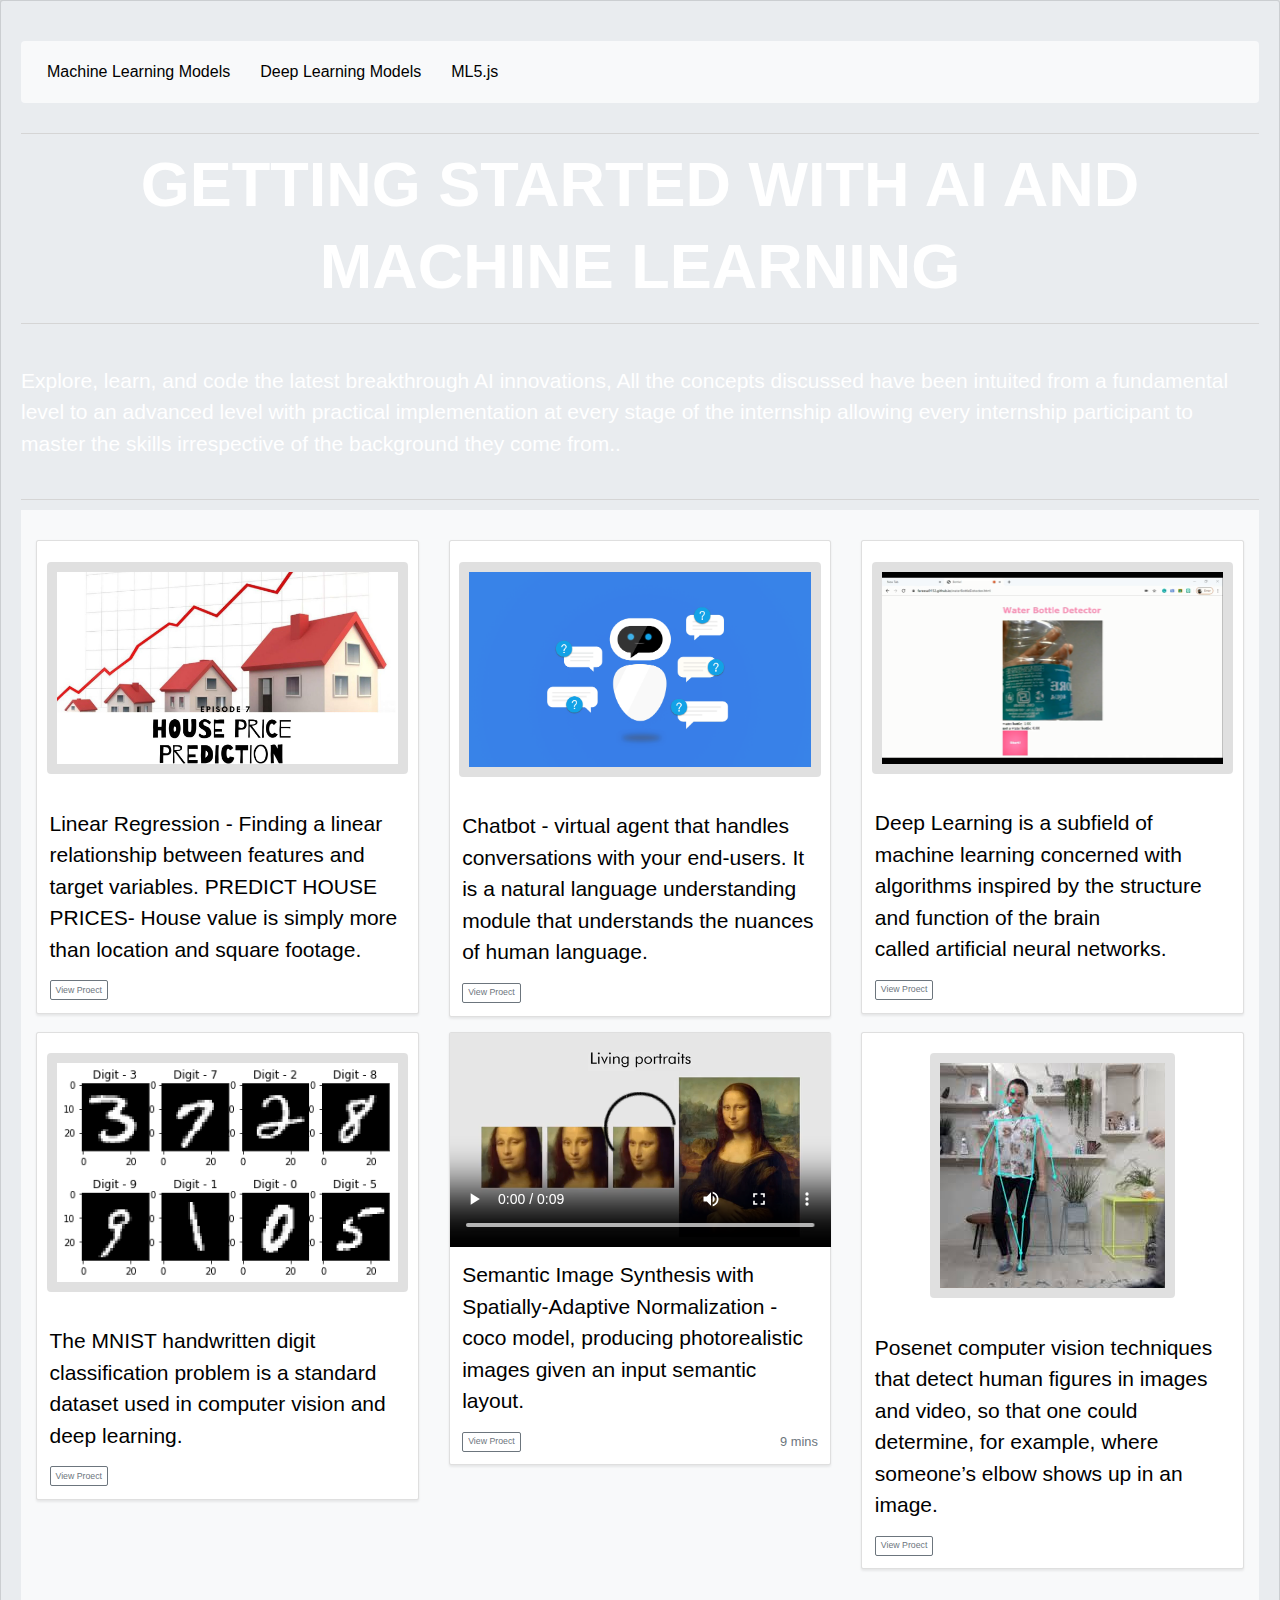
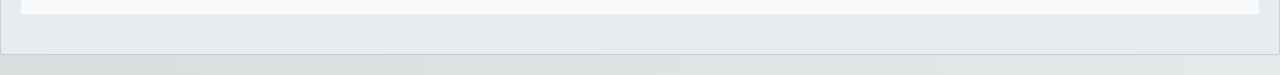
<file: index.html>
<!DOCTYPE html>
<html>
    
    <head>
        <meta charset="utf-8">
        <meta name="viewport" content="width=device-width, initial-scale=1">
        <link rel="stylesheet" href="https://fonts.googleapis.com/css?family=Allerta+Stencil">
  <link rel="stylesheet" href="https://maxcdn.bootstrapcdn.com/bootstrap/3.4.1/css/bootstrap.min.css">
  <script src="https://ajax.googleapis.com/ajax/libs/jquery/3.4.1/jquery.min.js"></script> <link rel="stylesheet" href="https://maxcdn.bootstrapcdn.com/bootstrap/4.4.1/css/bootstrap.min.css">
   <script src="https://ajax.googleapis.com/ajax/libs/jquery/3.4.1/jquery.min.js"></script>
        <link rel="stylesheet" href="https://fonts.googleapis.com/css?family=Allerta+Stencil">
  <script src="https://cdnjs.cloudflare.com/ajax/libs/popper.js/1.16.0/umd/popper.min.js"></script>
  <script src="https://maxcdn.bootstrapcdn.com/bootstrap/4.4.1/js/bootstrap.min.js"></script>
  <script src="https://maxcdn.bootstrapcdn.com/bootstrap/3.4.1/js/bootstrap.min.js"></script>
        <meta http-equiv="X-UA-Compatible" content="IE=edge">
        <title>AI EXPERIMENTS</title>
        <meta name="description" content="An interactive getting started guide for Brackets.">
        <link rel="stylesheet" href="main.css">
    </head>
    <body class="jumbotron card card-image" style="background-image: url(https://mdbootstrap.com/img/Photos/Others/gradient1.jpg);">
        
<nav class="navbar navbar-expand-sm bg-light navbar-light">

    <ul class="nav navbar-nav">
      <li><a href="https://lesson02house-price-prediction.herokuapp.com/">Machine Learning Models</a></li>
    <li><a href="#deepLearning">Deep Learning Models</a></li>
      <li><a href="https://ml5js.org/">ML5.js</a></li>
    </ul>
</nav> 
        <hr>
        <div class="w3-container w3-black w3-center w3-allerta">
        <h1 style="color:white; text-align: center">GETTING STARTED WITH AI AND MACHINE LEARNING</h1>
        </div>
        <hr>
        <h2></h2>
        
        <!--
            MADE WITH <3 AND JAVASCRIPT
        -->
        
        <p style="color: white">Explore, learn, and code the latest breakthrough AI innovations, All the concepts discussed have been intuited from a fundamental level to an advanced level with practical implementation at every stage of the internship allowing every internship participant to master the skills irrespective of the background they come from..
           
        </p>
        
        <!--
            WHAT IS BRACKETS?
        -->
        <p>
           
        </p>
        
        <!--
            GET STARTED WITH YOUR OWN FILES
        -->
        
<hr>
<div class="album py-5 bg-light">
    <div class="container">

      <div class="row">
        <div class="col-md-4">
          <div class="card mb-4 shadow-sm">
              <img src="house_prediction.jpg">
            <div class="card-body">
              <p class="card-text">Linear Regression - Finding a linear relationship between features and target variables.
PREDICT HOUSE PRICES- House value is simply more than location and square footage.</p>
              <div class="d-flex justify-content-between align-items-center">
                <div class="btn-group">
                    <a href="https://lesson02house-price-prediction.herokuapp.com/" class="btn btn-sm btn-outline-secondary">View Proect</a>
                </div>
              </div>
            </div>
          </div>
        </div>
        <div class="col-md-4">
          <div class="card mb-4 shadow-sm">
              <img src="chatbot.png">
            <div class="card-body">
              <p class="card-text">Chatbot - virtual agent that handles conversations with your end-users. It is a natural language understanding module that understands the nuances of human language.</p>
              <div class="d-flex justify-content-between align-items-center">
                <div class="btn-group">
                  <a href="https://bot.dialogflow.com/ebe33c66-81f2-40aa-9d01-fc82a2f0484f" class="btn btn-sm btn-outline-secondary">View Proect</a>
                </div>
   
              </div>
            </div>
          </div>
        </div>
        

        <div class="col-md-4">
          <div class="card mb-4 shadow-sm">
              <img src="bottle.png">
            <div class="card-body">
              <p class="card-text">Deep Learning is a subfield of machine learning concerned with algorithms inspired by the structure and function of the brain called artificial neural networks.</p>
              <div class="d-flex justify-content-between align-items-center">
                <div class="btn-group">
                    <a href="https://fareesa9152.github.io/waterBottleDetector.html" class="btn btn-sm btn-outline-secondary">View Proect</a>
               
                </div>
              </div>
            </div>
          </div>
        </div>
        <div class="col-md-4" id="deepLearning">
          <div class="card mb-4 shadow-sm">
              <img src="handwritten.png">
            <div class="card-body">
              <p class="card-text">The MNIST handwritten digit classification problem is a standard dataset used in computer vision and deep learning.</p>
              <div class="d-flex justify-content-between align-items-center">
                <div class="btn-group">
                  <a href="https://learn-machine-learning.herokuapp.com/mnist/" class="btn btn-sm btn-outline-secondary">View Proect</a>
                </div>
    
              </div>
            </div>
          </div>
        </div>
        <div class="col-md-4">
          <div class="card mb-4 shadow-sm">
              <video src="monalisa.mp4" controls></video>
            <div class="card-body">
              <p class="card-text">Semantic Image Synthesis with Spatially-Adaptive Normalization - coco model, producing 
photorealistic images given an input semantic layout.</p>
              <div class="d-flex justify-content-between align-items-center">
                <div class="btn-group">
                   <a href="http://nvidia-research-mingyuliu.com/gaugan/" class="btn btn-sm btn-outline-secondary">View Proect</a>
                 
                </div>
                <small class="text-muted">9 mins</small>
              </div>
            </div>
          </div>
        </div>

        <div class="col-md-4">
          <div class="card mb-4 shadow-sm">
              <img src="posenet.jpg">
            <div class="card-body">
              <p class="card-text">Posenet computer vision techniques that detect human figures in images and video, so that one could determine, for example, where someone’s elbow shows up in an image. </p>
              <div class="d-flex justify-content-between align-items-center">
                <div class="btn-group">
                  <a href="https://www.youtube.com/watch?v=kS53y6GWm0w" class="btn btn-sm btn-outline-secondary">View Proect</a>
                </div>

              </div>
            </div>
          </div>
        </div>
        
      </div>
    </div>
    </body>
</html>
</file>
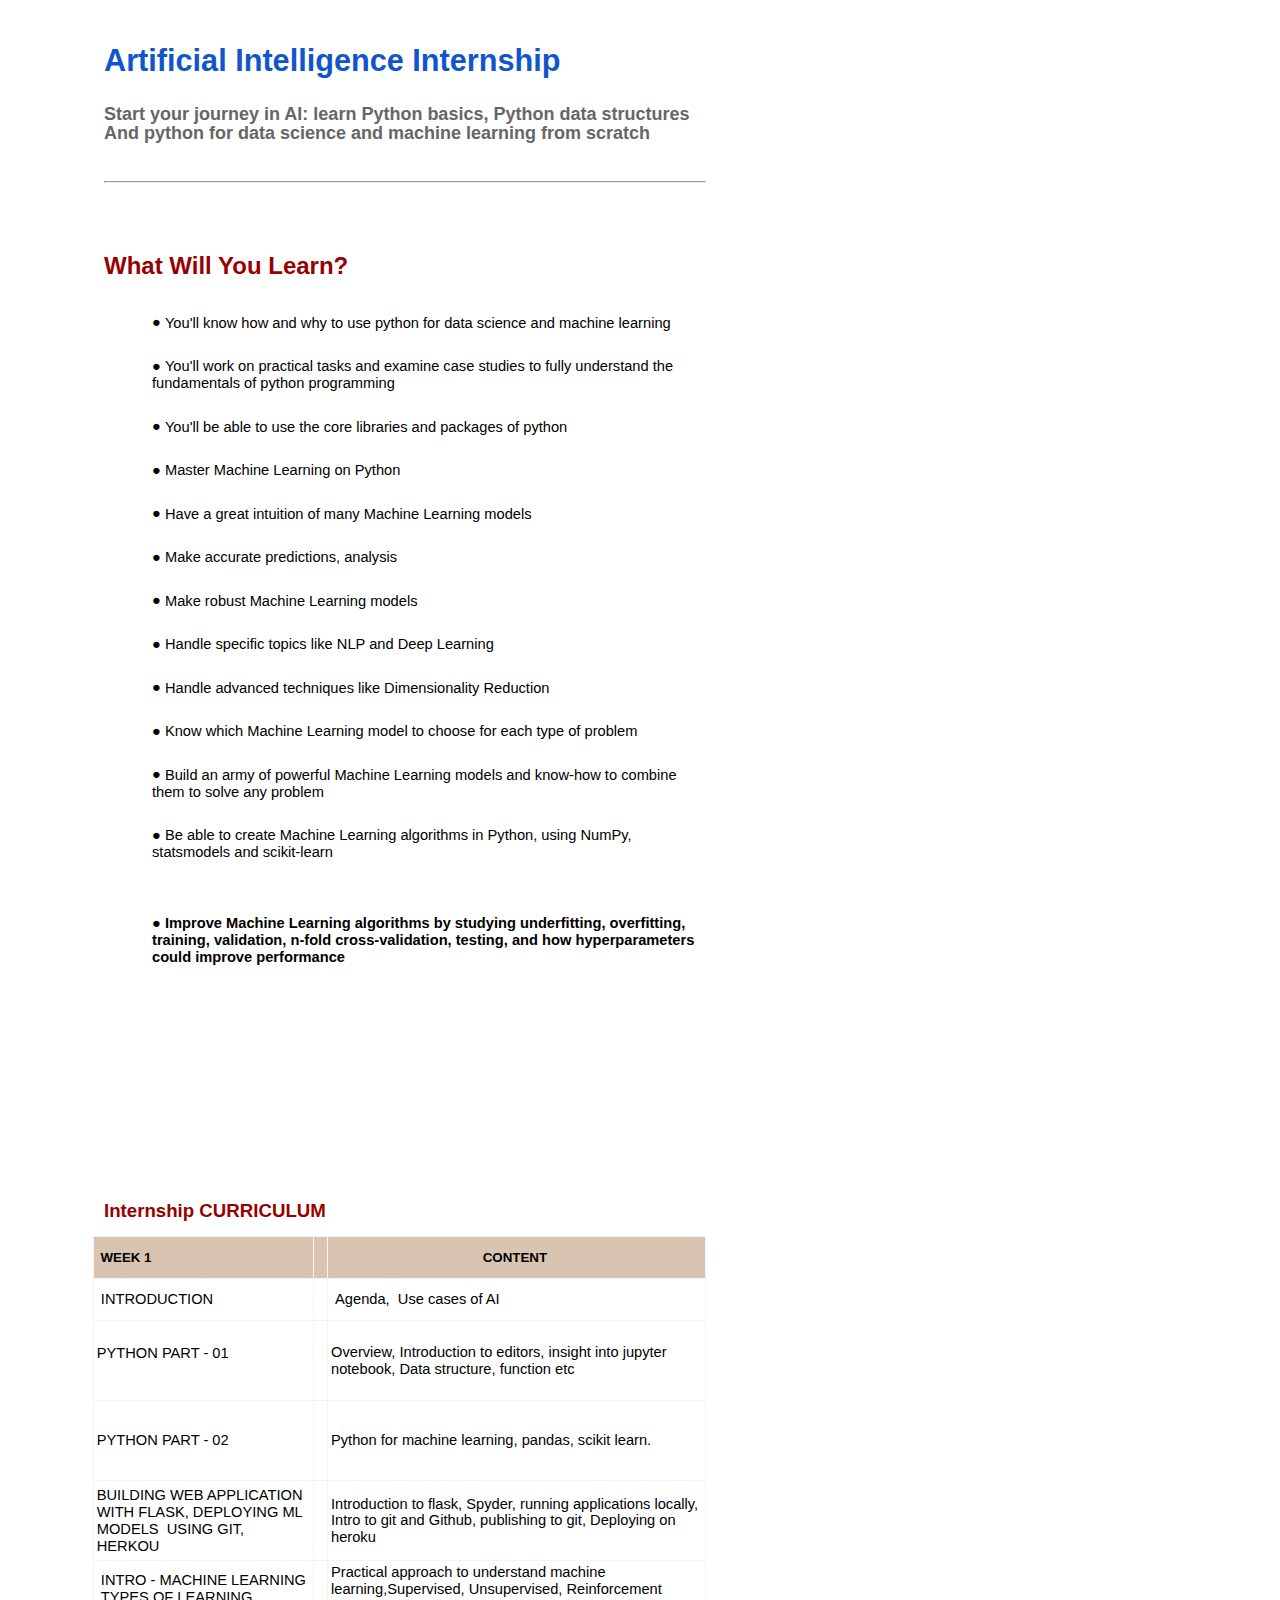
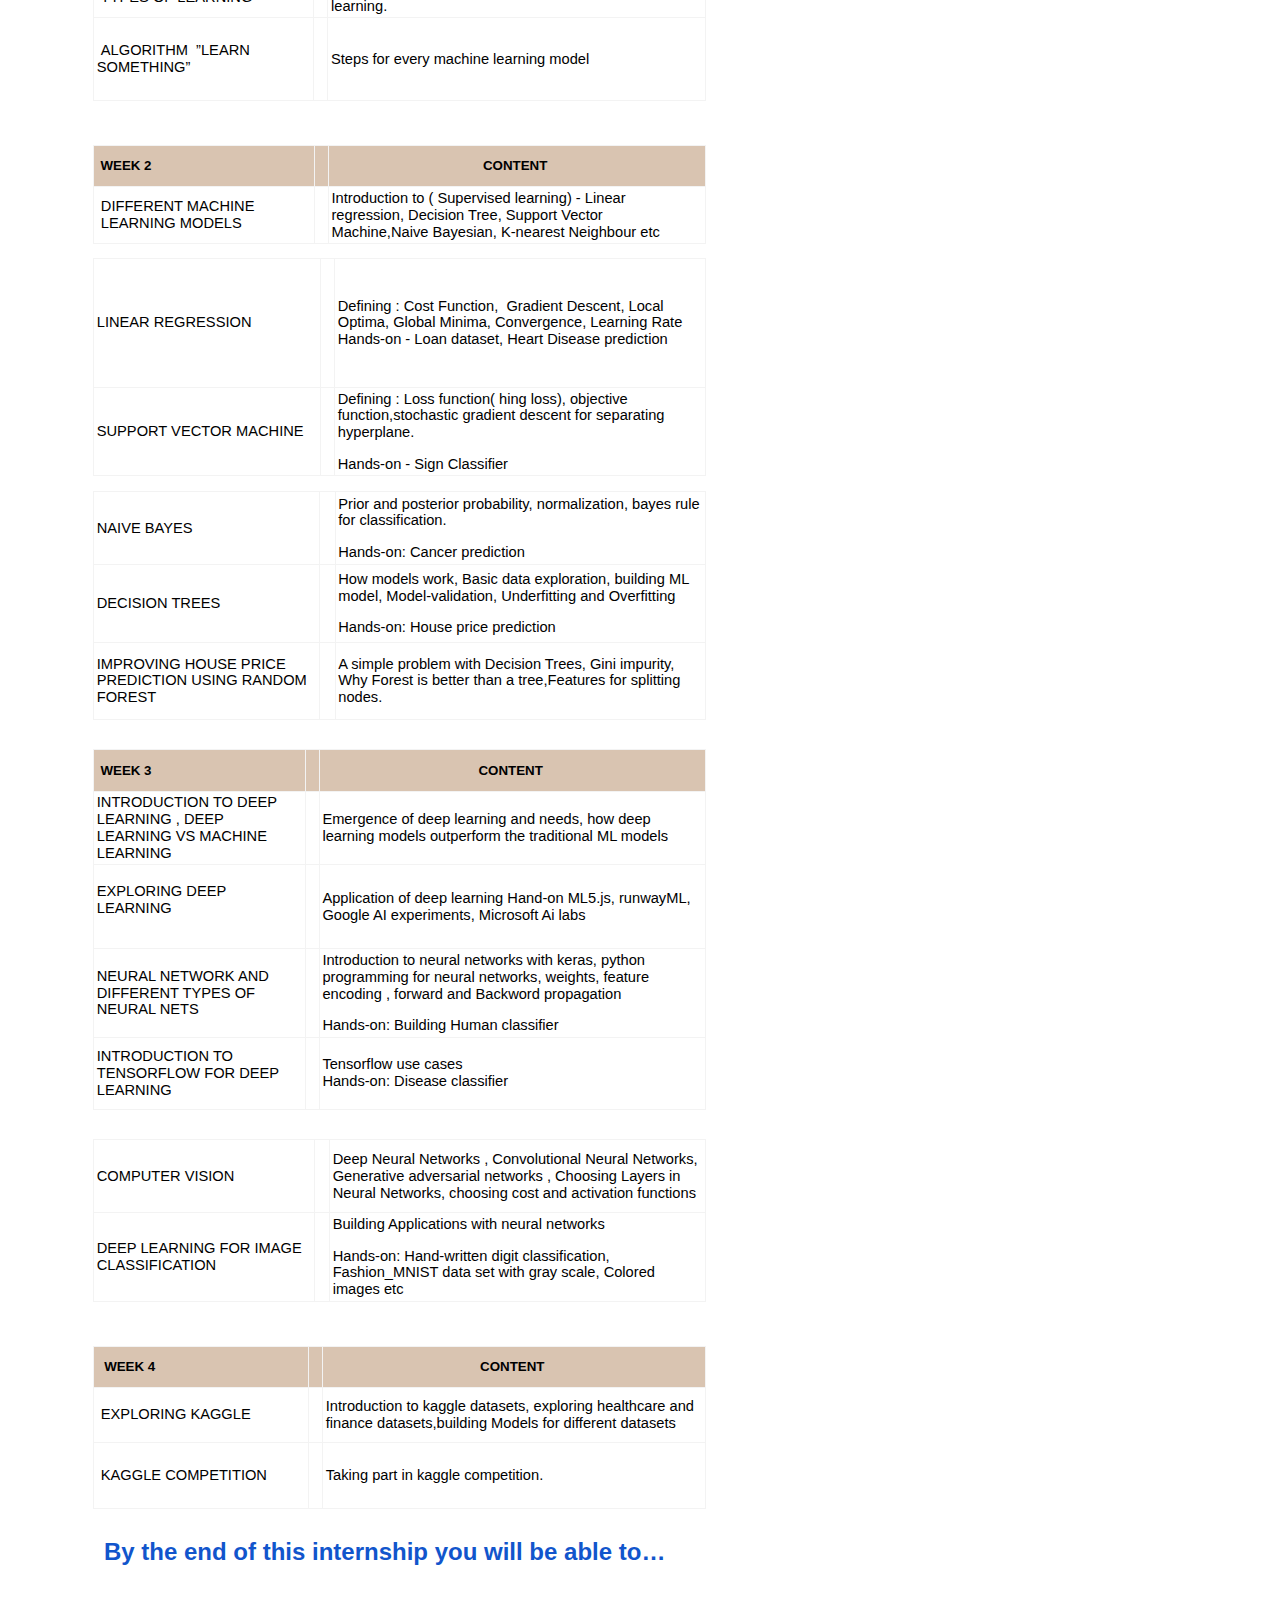
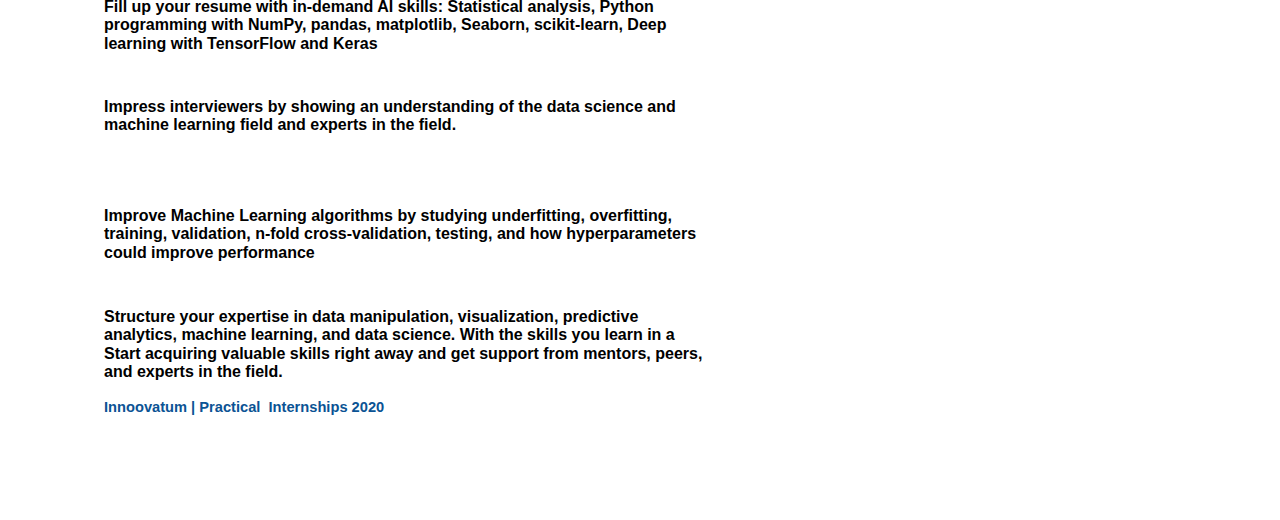
<file: AIInternship_2020.html>
<html><head><meta content="text/html; charset=UTF-8" http-equiv="content-type"><style type="text/css">.lst-kix_8357fvtic1rh-7>li:before{content:"\0025cb  "}.lst-kix_a2ci0g7jk081-7>li:before{content:"\0025cb  "}.lst-kix_a2ci0g7jk081-5>li:before{content:"\0025a0  "}.lst-kix_8357fvtic1rh-6>li:before{content:"\0025cf  "}.lst-kix_a2ci0g7jk081-6>li:before{content:"\0025cf  "}.lst-kix_8357fvtic1rh-3>li:before{content:"\0025cf  "}.lst-kix_phriz7g5e1m5-4>li{counter-increment:lst-ctn-kix_phriz7g5e1m5-4}.lst-kix_8357fvtic1rh-5>li:before{content:"\0025a0  "}.lst-kix_8357fvtic1rh-4>li:before{content:"\0025cb  "}.lst-kix_a2ci0g7jk081-0>li:before{content:"\0025a0  "}.lst-kix_a2ci0g7jk081-8>li:before{content:"\0025a0  "}.lst-kix_a2ci0g7jk081-1>li:before{content:"\0025a0  "}.lst-kix_8357fvtic1rh-2>li:before{content:"\0025a0  "}.lst-kix_a2ci0g7jk081-2>li:before{content:"\0025a0  "}.lst-kix_a2ci0g7jk081-3>li:before{content:"\0025cf  "}.lst-kix_br5u9jlpkfwa-5>li:before{content:"\0025a0  "}.lst-kix_8357fvtic1rh-1>li:before{content:"\0025cb  "}.lst-kix_br5u9jlpkfwa-4>li:before{content:"\0025cb  "}ol.lst-kix_phriz7g5e1m5-0.start{counter-reset:lst-ctn-kix_phriz7g5e1m5-0 0}.lst-kix_8357fvtic1rh-0>li:before{content:"  "}.lst-kix_a2ci0g7jk081-4>li:before{content:"\0025cb  "}ul.lst-kix_vtzapgkzldcd-2{list-style-type:none}ul.lst-kix_vtzapgkzldcd-1{list-style-type:none}ul.lst-kix_vtzapgkzldcd-4{list-style-type:none}ul.lst-kix_vtzapgkzldcd-3{list-style-type:none}ol.lst-kix_phriz7g5e1m5-5.start{counter-reset:lst-ctn-kix_phriz7g5e1m5-5 0}ul.lst-kix_t7dymhjnlat2-8{list-style-type:none}ul.lst-kix_vtzapgkzldcd-0{list-style-type:none}ul.lst-kix_t7dymhjnlat2-7{list-style-type:none}.lst-kix_br5u9jlpkfwa-6>li:before{content:"\0025cf  "}.lst-kix_br5u9jlpkfwa-7>li:before{content:"\0025cb  "}.lst-kix_br5u9jlpkfwa-8>li:before{content:"\0025a0  "}ul.lst-kix_vtzapgkzldcd-6{list-style-type:none}.lst-kix_phriz7g5e1m5-2>li{counter-increment:lst-ctn-kix_phriz7g5e1m5-2}ul.lst-kix_vtzapgkzldcd-5{list-style-type:none}.lst-kix_29wccnqo7jkh-4>li:before{content:"\0025cb  "}ul.lst-kix_vtzapgkzldcd-8{list-style-type:none}ul.lst-kix_vtzapgkzldcd-7{list-style-type:none}.lst-kix_29wccnqo7jkh-5>li:before{content:"\0025a0  "}.lst-kix_29wccnqo7jkh-6>li:before{content:"\0025cf  "}.lst-kix_29wccnqo7jkh-7>li:before{content:"\0025cb  "}ul.lst-kix_t7dymhjnlat2-6{list-style-type:none}ul.lst-kix_t7dymhjnlat2-5{list-style-type:none}ul.lst-kix_t7dymhjnlat2-4{list-style-type:none}ul.lst-kix_t7dymhjnlat2-3{list-style-type:none}ul.lst-kix_t7dymhjnlat2-2{list-style-type:none}ul.lst-kix_t7dymhjnlat2-1{list-style-type:none}.lst-kix_29wccnqo7jkh-8>li:before{content:"\0025a0  "}ul.lst-kix_t7dymhjnlat2-0{list-style-type:none}.lst-kix_phriz7g5e1m5-7>li:before{content:"" counter(lst-ctn-kix_phriz7g5e1m5-7,lower-latin) ". "}.lst-kix_e2df7eounoy5-7>li:before{content:"\0025cb  "}.lst-kix_phriz7g5e1m5-6>li:before{content:"" counter(lst-ctn-kix_phriz7g5e1m5-6,decimal) ". "}.lst-kix_phriz7g5e1m5-1>li:before{content:"" counter(lst-ctn-kix_phriz7g5e1m5-1,lower-latin) ". "}.lst-kix_e2df7eounoy5-8>li:before{content:"\0025a0  "}.lst-kix_phriz7g5e1m5-0>li:before{content:"" counter(lst-ctn-kix_phriz7g5e1m5-0,decimal) ". "}.lst-kix_phriz7g5e1m5-8>li:before{content:"" counter(lst-ctn-kix_phriz7g5e1m5-8,lower-roman) ". "}.lst-kix_phriz7g5e1m5-0>li{counter-increment:lst-ctn-kix_phriz7g5e1m5-0}.lst-kix_e2df7eounoy5-1>li:before{content:"\0025cb  "}.lst-kix_e2df7eounoy5-2>li:before{content:"\0025a0  "}.lst-kix_phriz7g5e1m5-6>li{counter-increment:lst-ctn-kix_phriz7g5e1m5-6}.lst-kix_e2df7eounoy5-3>li:before{content:"\0025cf  "}.lst-kix_29wccnqo7jkh-3>li:before{content:"\0025cf  "}ul.lst-kix_a2ci0g7jk081-3{list-style-type:none}.lst-kix_e2df7eounoy5-5>li:before{content:"\0025a0  "}.lst-kix_e2df7eounoy5-6>li:before{content:"\0025cf  "}ul.lst-kix_a2ci0g7jk081-2{list-style-type:none}.lst-kix_29wccnqo7jkh-1>li:before{content:"\0025a0  "}.lst-kix_29wccnqo7jkh-2>li:before{content:"\0025a0  "}ul.lst-kix_a2ci0g7jk081-5{list-style-type:none}ul.lst-kix_a2ci0g7jk081-4{list-style-type:none}ul.lst-kix_a2ci0g7jk081-7{list-style-type:none}.lst-kix_e2df7eounoy5-4>li:before{content:"\0025cb  "}ul.lst-kix_a2ci0g7jk081-6{list-style-type:none}.lst-kix_29wccnqo7jkh-0>li:before{content:"\0025a0  "}ul.lst-kix_a2ci0g7jk081-8{list-style-type:none}ul.lst-kix_a2ci0g7jk081-1{list-style-type:none}ul.lst-kix_a2ci0g7jk081-0{list-style-type:none}.lst-kix_e2df7eounoy5-0>li:before{content:"\0025cf  "}.lst-kix_phriz7g5e1m5-2>li:before{content:"" counter(lst-ctn-kix_phriz7g5e1m5-2,lower-roman) ". "}.lst-kix_phriz7g5e1m5-3>li:before{content:"" counter(lst-ctn-kix_phriz7g5e1m5-3,decimal) ". "}.lst-kix_phriz7g5e1m5-5>li:before{content:"" counter(lst-ctn-kix_phriz7g5e1m5-5,lower-roman) ". "}.lst-kix_phriz7g5e1m5-4>li:before{content:"" counter(lst-ctn-kix_phriz7g5e1m5-4,lower-latin) ". "}.lst-kix_fwpg1bj9edwl-0>li:before{content:"\0025a0  "}.lst-kix_fwpg1bj9edwl-4>li:before{content:"\0025cb  "}.lst-kix_vtzapgkzldcd-6>li:before{content:"\0025cf  "}.lst-kix_vtzapgkzldcd-8>li:before{content:"\0025a0  "}.lst-kix_fwpg1bj9edwl-6>li:before{content:"\0025cf  "}.lst-kix_vtzapgkzldcd-2>li:before{content:"\0025a0  "}.lst-kix_vtzapgkzldcd-4>li:before{content:"\0025cb  "}.lst-kix_13nihk9vga65-1>li:before{content:"\0025cb  "}.lst-kix_13nihk9vga65-5>li:before{content:"\0025a0  "}ul.lst-kix_e2df7eounoy5-0{list-style-type:none}.lst-kix_qopueetuda7y-7>li:before{content:"\0025cb  "}.lst-kix_fwpg1bj9edwl-2>li:before{content:"\0025a0  "}.lst-kix_13nihk9vga65-3>li:before{content:"\0025cf  "}ul.lst-kix_e2df7eounoy5-8{list-style-type:none}ul.lst-kix_e2df7eounoy5-7{list-style-type:none}.lst-kix_phriz7g5e1m5-8>li{counter-increment:lst-ctn-kix_phriz7g5e1m5-8}ul.lst-kix_e2df7eounoy5-6{list-style-type:none}ul.lst-kix_e2df7eounoy5-5{list-style-type:none}ul.lst-kix_e2df7eounoy5-4{list-style-type:none}ul.lst-kix_e2df7eounoy5-3{list-style-type:none}ul.lst-kix_e2df7eounoy5-2{list-style-type:none}ul.lst-kix_e2df7eounoy5-1{list-style-type:none}.lst-kix_13nihk9vga65-7>li:before{content:"\0025cb  "}.lst-kix_fwpg1bj9edwl-8>li:before{content:"\0025a0  "}.lst-kix_phriz7g5e1m5-1>li{counter-increment:lst-ctn-kix_phriz7g5e1m5-1}.lst-kix_phriz7g5e1m5-7>li{counter-increment:lst-ctn-kix_phriz7g5e1m5-7}ol.lst-kix_phriz7g5e1m5-6.start{counter-reset:lst-ctn-kix_phriz7g5e1m5-6 0}.lst-kix_qopueetuda7y-5>li:before{content:"\0025a0  "}.lst-kix_br5u9jlpkfwa-1>li:before{content:"\0025cb  "}.lst-kix_br5u9jlpkfwa-3>li:before{content:"\0025cf  "}.lst-kix_qopueetuda7y-3>li:before{content:"\0025cf  "}.lst-kix_vtzapgkzldcd-0>li:before{content:"\0025a0  "}ol.lst-kix_phriz7g5e1m5-7.start{counter-reset:lst-ctn-kix_phriz7g5e1m5-7 0}ol.lst-kix_phriz7g5e1m5-8{list-style-type:none}ol.lst-kix_phriz7g5e1m5-7{list-style-type:none}ol.lst-kix_phriz7g5e1m5-6{list-style-type:none}ol.lst-kix_phriz7g5e1m5-5{list-style-type:none}ol.lst-kix_phriz7g5e1m5-4{list-style-type:none}ol.lst-kix_phriz7g5e1m5-3{list-style-type:none}ol.lst-kix_phriz7g5e1m5-2{list-style-type:none}ol.lst-kix_phriz7g5e1m5-1{list-style-type:none}ol.lst-kix_phriz7g5e1m5-0{list-style-type:none}.lst-kix_qopueetuda7y-1>li:before{content:"\0025a0  "}ul.lst-kix_qopueetuda7y-3{list-style-type:none}ul.lst-kix_qopueetuda7y-2{list-style-type:none}ul.lst-kix_qopueetuda7y-5{list-style-type:none}ul.lst-kix_qopueetuda7y-4{list-style-type:none}ul.lst-kix_qopueetuda7y-1{list-style-type:none}ul.lst-kix_qopueetuda7y-0{list-style-type:none}ul.lst-kix_qopueetuda7y-7{list-style-type:none}ul.lst-kix_qopueetuda7y-6{list-style-type:none}ul.lst-kix_qopueetuda7y-8{list-style-type:none}.lst-kix_phriz7g5e1m5-3>li{counter-increment:lst-ctn-kix_phriz7g5e1m5-3}ul.lst-kix_fwpg1bj9edwl-7{list-style-type:none}ul.lst-kix_fwpg1bj9edwl-8{list-style-type:none}ul.lst-kix_fwpg1bj9edwl-5{list-style-type:none}ul.lst-kix_fwpg1bj9edwl-6{list-style-type:none}ol.lst-kix_phriz7g5e1m5-8.start{counter-reset:lst-ctn-kix_phriz7g5e1m5-8 0}.lst-kix_phriz7g5e1m5-5>li{counter-increment:lst-ctn-kix_phriz7g5e1m5-5}ol.lst-kix_phriz7g5e1m5-3.start{counter-reset:lst-ctn-kix_phriz7g5e1m5-3 0}.lst-kix_t7dymhjnlat2-5>li:before{content:"\0025a0  "}.lst-kix_t7dymhjnlat2-7>li:before{content:"\0025cb  "}.lst-kix_t7dymhjnlat2-8>li:before{content:"\0025a0  "}.lst-kix_t7dymhjnlat2-4>li:before{content:"\0025cb  "}.lst-kix_t7dymhjnlat2-1>li:before{content:"\0025cb  "}.lst-kix_t7dymhjnlat2-3>li:before{content:"\0025cf  "}.lst-kix_t7dymhjnlat2-2>li:before{content:"\0025a0  "}.lst-kix_t7dymhjnlat2-0>li:before{content:"\0025cf  "}ul.lst-kix_13nihk9vga65-1{list-style-type:none}ul.lst-kix_13nihk9vga65-2{list-style-type:none}ul.lst-kix_13nihk9vga65-0{list-style-type:none}ul.lst-kix_fwpg1bj9edwl-3{list-style-type:none}ul.lst-kix_fwpg1bj9edwl-4{list-style-type:none}ul.lst-kix_fwpg1bj9edwl-1{list-style-type:none}ul.lst-kix_13nihk9vga65-7{list-style-type:none}ul.lst-kix_fwpg1bj9edwl-2{list-style-type:none}ul.lst-kix_13nihk9vga65-8{list-style-type:none}ul.lst-kix_13nihk9vga65-5{list-style-type:none}ul.lst-kix_fwpg1bj9edwl-0{list-style-type:none}ul.lst-kix_13nihk9vga65-6{list-style-type:none}ul.lst-kix_13nihk9vga65-3{list-style-type:none}ul.lst-kix_13nihk9vga65-4{list-style-type:none}.lst-kix_t7dymhjnlat2-6>li:before{content:"\0025cf  "}ol.lst-kix_phriz7g5e1m5-4.start{counter-reset:lst-ctn-kix_phriz7g5e1m5-4 0}.lst-kix_fwpg1bj9edwl-1>li:before{content:"\0025a0  "}.lst-kix_vtzapgkzldcd-7>li:before{content:"\0025cb  "}.lst-kix_13nihk9vga65-0>li:before{content:"\0025cf  "}.lst-kix_fwpg1bj9edwl-5>li:before{content:"\0025a0  "}.lst-kix_vtzapgkzldcd-3>li:before{content:"\0025cf  "}.lst-kix_13nihk9vga65-4>li:before{content:"\0025cb  "}.lst-kix_vtzapgkzldcd-1>li:before{content:"\0025a0  "}.lst-kix_vtzapgkzldcd-5>li:before{content:"\0025a0  "}.lst-kix_qopueetuda7y-8>li:before{content:"\0025a0  "}.lst-kix_fwpg1bj9edwl-3>li:before{content:"\0025cf  "}.lst-kix_13nihk9vga65-2>li:before{content:"\0025a0  "}.lst-kix_13nihk9vga65-8>li:before{content:"\0025a0  "}.lst-kix_13nihk9vga65-6>li:before{content:"\0025cf  "}.lst-kix_fwpg1bj9edwl-7>li:before{content:"\0025cb  "}ul.lst-kix_29wccnqo7jkh-1{list-style-type:none}ul.lst-kix_8357fvtic1rh-0{list-style-type:none}ul.lst-kix_29wccnqo7jkh-2{list-style-type:none}ul.lst-kix_8357fvtic1rh-1{list-style-type:none}ul.lst-kix_29wccnqo7jkh-3{list-style-type:none}ul.lst-kix_8357fvtic1rh-2{list-style-type:none}ul.lst-kix_29wccnqo7jkh-4{list-style-type:none}ul.lst-kix_29wccnqo7jkh-0{list-style-type:none}ul.lst-kix_8357fvtic1rh-7{list-style-type:none}ul.lst-kix_8357fvtic1rh-8{list-style-type:none}ul.lst-kix_8357fvtic1rh-3{list-style-type:none}ul.lst-kix_8357fvtic1rh-4{list-style-type:none}ol.lst-kix_phriz7g5e1m5-2.start{counter-reset:lst-ctn-kix_phriz7g5e1m5-2 0}ul.lst-kix_8357fvtic1rh-5{list-style-type:none}ul.lst-kix_8357fvtic1rh-6{list-style-type:none}ul.lst-kix_29wccnqo7jkh-5{list-style-type:none}ul.lst-kix_29wccnqo7jkh-6{list-style-type:none}ul.lst-kix_29wccnqo7jkh-7{list-style-type:none}ul.lst-kix_29wccnqo7jkh-8{list-style-type:none}.lst-kix_br5u9jlpkfwa-2>li:before{content:"\0025a0  "}.lst-kix_qopueetuda7y-4>li:before{content:"\0025cb  "}.lst-kix_qopueetuda7y-6>li:before{content:"\0025cf  "}.lst-kix_qopueetuda7y-2>li:before{content:"\0025a0  "}ul.lst-kix_br5u9jlpkfwa-0{list-style-type:none}ul.lst-kix_br5u9jlpkfwa-2{list-style-type:none}ul.lst-kix_br5u9jlpkfwa-1{list-style-type:none}.lst-kix_br5u9jlpkfwa-0>li:before{content:"\0025cf  "}ul.lst-kix_br5u9jlpkfwa-4{list-style-type:none}ul.lst-kix_br5u9jlpkfwa-3{list-style-type:none}ul.lst-kix_br5u9jlpkfwa-6{list-style-type:none}ul.lst-kix_br5u9jlpkfwa-5{list-style-type:none}ul.lst-kix_br5u9jlpkfwa-8{list-style-type:none}ol.lst-kix_phriz7g5e1m5-1.start{counter-reset:lst-ctn-kix_phriz7g5e1m5-1 0}ul.lst-kix_br5u9jlpkfwa-7{list-style-type:none}.lst-kix_qopueetuda7y-0>li:before{content:"\0025a0  "}.lst-kix_8357fvtic1rh-8>li:before{content:"\0025a0  "}ol{margin:0;padding:0}table td,table th{padding:0}.c3{border-right-style:solid;padding-top:0pt;border-top-width:0pt;border-bottom-color:null;border-right-width:0pt;padding-left:0pt;border-left-color:null;padding-bottom:0pt;line-height:1.15;border-right-color:null;border-left-width:0pt;border-top-style:solid;margin-right:0.3pt;border-left-style:solid;border-bottom-width:0pt;border-top-color:null;border-bottom-style:solid;orphans:2;widows:2;text-align:left;padding-right:0pt}.c40{border-right-style:solid;padding-top:0pt;border-top-width:0pt;border-bottom-color:null;border-right-width:0pt;padding-left:0pt;border-left-color:null;padding-bottom:0pt;line-height:1.15;border-right-color:null;border-left-width:0pt;border-top-style:solid;margin-right:0.3pt;border-left-style:solid;border-bottom-width:0pt;border-top-color:null;border-bottom-style:solid;orphans:2;widows:2;text-align:right;padding-right:0pt}.c43{border-right-style:solid;padding-top:0pt;border-top-width:0pt;border-bottom-color:null;border-right-width:0pt;padding-left:0pt;border-left-color:null;padding-bottom:0pt;line-height:1.15;border-right-color:null;border-left-width:0pt;border-top-style:solid;margin-right:2.5pt;border-left-style:solid;border-bottom-width:0pt;border-top-color:null;border-bottom-style:solid;text-align:center;padding-right:0pt}.c38{border-right-style:solid;padding-top:0pt;border-top-width:0pt;border-bottom-color:null;border-right-width:0pt;padding-left:0pt;border-left-color:null;padding-bottom:0pt;line-height:1.15;border-right-color:null;border-left-width:0pt;border-top-style:solid;margin-right:2.5pt;border-left-style:solid;border-bottom-width:0pt;border-top-color:null;border-bottom-style:solid;text-align:right;padding-right:0pt}.c22{border-right-style:solid;padding-top:0pt;border-top-width:0pt;border-bottom-color:null;border-right-width:0pt;padding-left:0pt;border-left-color:null;padding-bottom:0pt;line-height:1.15;border-right-color:null;border-left-width:0pt;border-top-style:solid;margin-right:2.5pt;border-left-style:solid;border-bottom-width:0pt;border-top-color:null;border-bottom-style:solid;text-align:left;padding-right:0pt}.c1{border-right-style:solid;padding:2pt 2pt 2pt 2pt;border-bottom-color:#f3f3f3;border-top-width:1pt;border-right-width:1pt;border-left-color:#f3f3f3;vertical-align:middle;border-right-color:#f3f3f3;border-left-width:1pt;border-top-style:solid;background-color:#d9c4b1;border-left-style:solid;border-bottom-width:1pt;width:305.2pt;border-top-color:#f3f3f3;border-bottom-style:solid}.c29{border-right-style:solid;padding:2pt 2pt 2pt 2pt;border-bottom-color:#f3f3f3;border-top-width:1pt;border-right-width:1pt;border-left-color:#f3f3f3;vertical-align:middle;border-right-color:#f3f3f3;border-left-width:1pt;border-top-style:solid;border-left-style:solid;border-bottom-width:1pt;width:289.5pt;border-top-color:#f3f3f3;border-bottom-style:solid}.c41{border-right-style:solid;padding:2pt 2pt 2pt 2pt;border-bottom-color:#f3f3f3;border-top-width:1pt;border-right-width:1pt;border-left-color:#f3f3f3;vertical-align:middle;border-right-color:#f3f3f3;border-left-width:1pt;border-top-style:solid;border-left-style:solid;border-bottom-width:1pt;width:283.5pt;border-top-color:#f3f3f3;border-bottom-style:solid}.c36{border-right-style:solid;padding:2pt 2pt 2pt 2pt;border-bottom-color:#f3f3f3;border-top-width:1pt;border-right-width:1pt;border-left-color:#f3f3f3;vertical-align:middle;border-right-color:#f3f3f3;border-left-width:1pt;border-top-style:solid;border-left-style:solid;border-bottom-width:1pt;width:165.8pt;border-top-color:#f3f3f3;border-bottom-style:solid}.c26{border-right-style:solid;padding:2pt 2pt 2pt 2pt;border-bottom-color:#f3f3f3;border-top-width:1pt;border-right-width:1pt;border-left-color:#f3f3f3;vertical-align:middle;border-right-color:#f3f3f3;border-left-width:1pt;border-top-style:solid;border-left-style:solid;border-bottom-width:1pt;width:305.2pt;border-top-color:#f3f3f3;border-bottom-style:solid}.c58{border-right-style:solid;padding:2pt 2pt 2pt 2pt;border-bottom-color:#f3f3f3;border-top-width:1pt;border-right-width:1pt;border-left-color:#f3f3f3;vertical-align:middle;border-right-color:#f3f3f3;border-left-width:1pt;border-top-style:solid;border-left-style:solid;border-bottom-width:1pt;width:301.5pt;border-top-color:#f3f3f3;border-bottom-style:solid}.c11{border-right-style:solid;padding:2pt 2pt 2pt 2pt;border-bottom-color:#f3f3f3;border-top-width:1pt;border-right-width:1pt;border-left-color:#f3f3f3;vertical-align:middle;border-right-color:#f3f3f3;border-left-width:1pt;border-top-style:solid;border-left-style:solid;border-bottom-width:1pt;width:281.2pt;border-top-color:#f3f3f3;border-bottom-style:solid}.c33{border-right-style:solid;padding:2pt 2pt 2pt 2pt;border-bottom-color:#f3f3f3;border-top-width:1pt;border-right-width:1pt;border-left-color:#f3f3f3;vertical-align:middle;border-right-color:#f3f3f3;border-left-width:1pt;border-top-style:solid;border-left-style:solid;border-bottom-width:1pt;width:318.8pt;border-top-color:#f3f3f3;border-bottom-style:solid}.c35{border-right-style:solid;padding:2pt 2pt 2pt 2pt;border-bottom-color:#f3f3f3;border-top-width:1pt;border-right-width:1pt;border-left-color:#f3f3f3;vertical-align:middle;border-right-color:#f3f3f3;border-left-width:1pt;border-top-style:solid;border-left-style:solid;border-bottom-width:1pt;width:288.8pt;border-top-color:#f3f3f3;border-bottom-style:solid}.c7{border-right-style:solid;padding:2pt 2pt 2pt 2pt;border-bottom-color:#f3f3f3;border-top-width:1pt;border-right-width:1pt;border-left-color:#f3f3f3;vertical-align:middle;border-right-color:#f3f3f3;border-left-width:1pt;border-top-style:solid;border-left-style:solid;border-bottom-width:1pt;width:165pt;border-top-color:#f3f3f3;border-bottom-style:solid}.c8{border-right-style:solid;padding:2pt 2pt 2pt 2pt;border-bottom-color:#f3f3f3;border-top-width:1pt;border-right-width:1pt;border-left-color:#f3f3f3;vertical-align:middle;border-right-color:#f3f3f3;border-left-width:1pt;border-top-style:solid;border-left-style:solid;border-bottom-width:1pt;width:169.5pt;border-top-color:#f3f3f3;border-bottom-style:solid}.c13{border-right-style:solid;padding:2pt 2pt 2pt 2pt;border-bottom-color:#f3f3f3;border-top-width:1pt;border-right-width:1pt;border-left-color:#f3f3f3;vertical-align:middle;border-right-color:#f3f3f3;border-left-width:1pt;border-top-style:solid;border-left-style:solid;border-bottom-width:1pt;width:6pt;border-top-color:#f3f3f3;border-bottom-style:solid}.c23{border-right-style:solid;padding:2pt 2pt 2pt 2pt;border-bottom-color:#f3f3f3;border-top-width:1pt;border-right-width:1pt;border-left-color:#f3f3f3;vertical-align:middle;border-right-color:#f3f3f3;border-left-width:1pt;border-top-style:solid;border-left-style:solid;border-bottom-width:1pt;width:7.5pt;border-top-color:#f3f3f3;border-bottom-style:solid}.c6{background-color:#ffffff;margin-left:36pt;padding-top:0pt;padding-left:0pt;padding-bottom:20pt;line-height:1.15;orphans:2;widows:2;text-align:left}.c45{background-color:#ffffff;padding-top:0pt;padding-bottom:8pt;line-height:1.0588235294117647;orphans:2;widows:2;text-align:left}.c2{color:#000000;font-weight:400;text-decoration:none;vertical-align:baseline;font-size:12pt;font-family:"Arial";font-style:normal}.c9{color:#980000;font-weight:700;text-decoration:none;vertical-align:baseline;font-size:18pt;font-family:"Arial";font-style:normal}.c63{background-color:#ffffff;padding-top:0pt;padding-bottom:2pt;line-height:2.0454545454545454;orphans:2;widows:2;text-align:left}.c0{color:#000000;font-weight:400;text-decoration:none;vertical-align:baseline;font-size:11pt;font-family:"Arial";font-style:normal}.c39{background-color:#ffffff;padding-top:0pt;padding-bottom:20pt;line-height:1.15;orphans:2;widows:2;text-align:left}.c59{background-color:#ffffff;padding-top:0pt;padding-bottom:15pt;line-height:1.0588235294117647;orphans:2;widows:2;text-align:left}.c5{padding-top:0pt;padding-bottom:0pt;line-height:1.15;orphans:2;widows:2;text-align:left}.c37{padding-top:21pt;padding-bottom:0pt;line-height:1.15;orphans:2;widows:2;text-align:left}.c42{color:#1155cc;text-decoration:none;vertical-align:baseline;font-family:"Arial";font-style:normal}.c15{color:#000000;text-decoration:none;vertical-align:baseline;font-family:"Arial";font-style:normal}.c20{margin-left:-8.2pt;border-spacing:0;border-collapse:collapse;margin-right:auto}.c47{text-decoration:none;vertical-align:baseline;font-family:"Arial";font-style:normal}.c19{font-size:13.5pt;color:#666666;font-weight:700}.c28{background-color:#ffffff;max-width:451.4pt;padding:27pt 72pt 72pt 72pt}.c57{font-weight:700;font-size:23pt}.c24{font-weight:700;font-size:14pt}.c18{font-weight:400;font-size:9pt}.c64{margin-left:36pt;padding-left:0pt}.c14{font-size:10pt;font-weight:700}.c60{color:#0b5394;font-weight:700}.c61{font-weight:400;font-size:23pt}.c31{font-weight:400;font-size:10pt}.c17{font-weight:700;font-size:18pt}.c30{font-size:12pt;font-weight:700}.c10{padding:0;margin:0}.c52{font-weight:400;font-size:16pt}.c4{height:11pt}.c54{height:43pt}.c62{height:52pt}.c46{color:#980000}.c12{height:31pt}.c21{height:40pt}.c48{height:60pt}.c49{height:41pt}.c27{height:96.8pt}.c34{height:37pt}.c56{height:32pt}.c44{font-size:11pt}.c32{height:62pt}.c51{height:55pt}.c16{height:58pt}.c25{background-color:#d9c4b1}.c53{height:63pt}.c50{height:50pt}.c55{height:54pt}.title{padding-top:0pt;color:#000000;font-size:26pt;padding-bottom:3pt;font-family:"Arial";line-height:1.15;page-break-after:avoid;orphans:2;widows:2;text-align:left}.subtitle{padding-top:0pt;color:#666666;font-size:15pt;padding-bottom:16pt;font-family:"Arial";line-height:1.15;page-break-after:avoid;orphans:2;widows:2;text-align:left}li{color:#000000;font-size:11pt;font-family:"Arial"}p{margin:0;color:#000000;font-size:11pt;font-family:"Arial"}h1{padding-top:20pt;color:#000000;font-size:20pt;padding-bottom:6pt;font-family:"Arial";line-height:1.15;page-break-after:avoid;orphans:2;widows:2;text-align:left}h2{padding-top:18pt;color:#000000;font-size:16pt;padding-bottom:6pt;font-family:"Arial";line-height:1.15;page-break-after:avoid;orphans:2;widows:2;text-align:left}h3{padding-top:16pt;color:#434343;font-size:14pt;padding-bottom:4pt;font-family:"Arial";line-height:1.15;page-break-after:avoid;orphans:2;widows:2;text-align:left}h4{padding-top:14pt;color:#666666;font-size:12pt;padding-bottom:4pt;font-family:"Arial";line-height:1.15;page-break-after:avoid;orphans:2;widows:2;text-align:left}h5{padding-top:12pt;color:#666666;font-size:11pt;padding-bottom:4pt;font-family:"Arial";line-height:1.15;page-break-after:avoid;orphans:2;widows:2;text-align:left}h6{padding-top:12pt;color:#666666;font-size:11pt;padding-bottom:4pt;font-family:"Arial";line-height:1.15;page-break-after:avoid;font-style:italic;orphans:2;widows:2;text-align:left}</style></head><body class="c28"><h1 class="c45" id="h.g51wjz6yfno3"><span class="c42 c57">Artificial Intelligence Internship </span></h1><h2 class="c59" id="h.ix7ad5wlhmte"><span class="c19">Start your journey in AI: learn Python basics, Python data structures And python for data science and machine learning from scratch</span></h2><hr><p class="c5 c4"><span class="c0"></span></p><p class="c5 c4"><span class="c0"></span></p><h4 class="c63" id="h.q1iv34mk3uv4"><span class="c9">What Will You Learn?</span></h4><ul class="c10 lst-kix_13nihk9vga65-0 start"><li class="c6"><h1 id="h.if5drjoc9mne" style="display:inline"><span class="c0">You&#39;ll know how and why to use python for data science and machine learning</span></h1></li><li class="c6"><h1 id="h.if5drjoc9mne-1" style="display:inline"><span class="c0">You&#39;ll work on practical tasks and examine case studies to fully understand the fundamentals of python programming</span></h1></li><li class="c6"><h1 id="h.tmsthnqyucr8" style="display:inline"><span class="c0">You&#39;ll be able to use the core libraries and packages of python</span></h1></li><li class="c6"><h1 id="h.9dpz3hb50wb6" style="display:inline"><span class="c0">Master Machine Learning on Python </span></h1></li><li class="c6"><h1 id="h.gc3p7zvbzvxs" style="display:inline"><span class="c0">Have a great intuition of many Machine Learning models</span></h1></li><li class="c6"><h1 id="h.pawb7zx36yct" style="display:inline"><span class="c0">Make accurate predictions, analysis</span></h1></li><li class="c6"><h1 id="h.edmg0fippzcj" style="display:inline"><span class="c0">Make robust Machine Learning models</span></h1></li><li class="c6"><h1 id="h.j0a0f83hf1qr" style="display:inline"><span class="c0">Handle specific topics like NLP and Deep Learning</span></h1></li><li class="c6"><h1 id="h.1wict77y0rqf" style="display:inline"><span class="c0">Handle advanced techniques like Dimensionality Reduction</span></h1></li><li class="c6"><h1 id="h.lrn95vkdfdp0" style="display:inline"><span class="c0">Know which Machine Learning model to choose for each type of problem</span></h1></li><li class="c6"><h1 id="h.twpqb2eusevo" style="display:inline"><span class="c0">Build an army of powerful Machine Learning models and know-how to combine them to solve any problem</span></h1></li><li class="c6"><h1 id="h.cntwfy9qgx2d" style="display:inline"><span class="c0">Be able to create Machine Learning algorithms in Python, using NumPy, statsmodels and scikit-learn</span></h1></li><li class="c37 c64"><h1 id="h.vatvtq1judib" style="display:inline"><span class="c44">Improve Machine Learning algorithms by studying underfitting, overfitting, training, validation, n-fold cross-validation, testing, and how hyperparameters could improve performance</span></h1></li></ul><p class="c5 c4"><span class="c0"></span></p><p class="c4 c5"><span class="c15 c24"></span></p><p class="c5 c4"><span class="c15 c24"></span></p><p class="c5 c4"><span class="c15 c24"></span></p><p class="c5 c4"><span class="c15 c24"></span></p><p class="c5 c4"><span class="c15 c24"></span></p><p class="c5 c4"><span class="c15 c24"></span></p><p class="c5 c4"><span class="c15 c24"></span></p><p class="c5 c4"><span class="c15 c24"></span></p><p class="c5 c4"><span class="c15 c24"></span></p><p class="c5 c4"><span class="c15 c24"></span></p><p class="c5 c4"><span class="c15 c24"></span></p><p class="c5 c4"><span class="c15 c24"></span></p><p class="c5 c4"><span class="c15 c24"></span></p><p class="c5 c4"><span class="c15 c24"></span></p><p class="c5 c4"><span class="c15 c24"></span></p><p class="c5"><span class="c24 c46">Internship </span><span class="c24 c46">CURRICULUM</span></p><p class="c3 c4"><span class="c15 c18"></span></p><a id="t.4f28ad3115e914ba61a06fc07db0548dd9092f61"></a><a id="t.0"></a><table class="c20"><tbody><tr class="c12"><td class="c7 c25" colspan="1" rowspan="1"><p class="c22"><span class="c14">&nbsp;WEEK 1</span></p></td><td class="c13 c25" colspan="1" rowspan="1"><p class="c38 c4"><span class="c15 c31"></span></p></td><td class="c29 c25" colspan="1" rowspan="1"><p class="c43"><span class="c14">CONTENT</span></p></td></tr><tr class="c56"><td class="c7" colspan="1" rowspan="1"><p class="c3"><span class="c0">&nbsp;INTRODUCTION</span></p></td><td class="c13" colspan="1" rowspan="1"><p class="c40 c4"><span class="c0"></span></p></td><td class="c29" colspan="1" rowspan="1"><p class="c3"><span class="c0">&nbsp;Agenda, &nbsp;Use cases of AI</span></p></td></tr><tr class="c48"><td class="c7" colspan="1" rowspan="1"><p class="c3"><span class="c0">PYTHON PART - 01</span></p><p class="c3 c4"><span class="c0"></span></p></td><td class="c13" colspan="1" rowspan="1"><p class="c3 c4"><span class="c0"></span></p></td><td class="c29" colspan="1" rowspan="1"><p class="c3"><span class="c0">Overview, Introduction to editors, insight into jupyter notebook, Data structure, function etc </span></p></td></tr><tr class="c48"><td class="c7" colspan="1" rowspan="1"><p class="c3"><span class="c0">PYTHON PART - 02</span></p></td><td class="c13" colspan="1" rowspan="1"><p class="c3 c4"><span class="c0"></span></p></td><td class="c29" colspan="1" rowspan="1"><p class="c3"><span class="c0">Python for machine learning, pandas, scikit learn.</span></p></td></tr><tr class="c48"><td class="c7" colspan="1" rowspan="1"><p class="c3"><span class="c0">BUILDING WEB APPLICATION WITH FLASK, DEPLOYING ML MODELS &nbsp;USING GIT, HERKOU</span></p></td><td class="c13" colspan="1" rowspan="1"><p class="c3 c4"><span class="c0"></span></p></td><td class="c29" colspan="1" rowspan="1"><p class="c3"><span class="c0">Introduction to flask, Spyder, running applications locally, Intro to git and Github, publishing to git, Deploying on heroku</span></p></td></tr><tr class="c34"><td class="c7" colspan="1" rowspan="1"><p class="c3"><span class="c0">&nbsp;INTRO - MACHINE LEARNING</span></p><p class="c3"><span class="c0">&nbsp;TYPES OF LEARNING</span></p></td><td class="c13" colspan="1" rowspan="1"><p class="c4 c40"><span class="c0"></span></p></td><td class="c29" colspan="1" rowspan="1"><p class="c3"><span class="c0">Practical approach to understand machine learning,Supervised, Unsupervised, Reinforcement learning.</span></p></td></tr><tr class="c32"><td class="c7" colspan="1" rowspan="1"><p class="c3"><span>&nbsp;ALGORITHM &nbsp;&rdquo;LEARN &nbsp; SOMETHING&rdquo;</span></p></td><td class="c13" colspan="1" rowspan="1"><p class="c3 c4"><span class="c0"></span></p></td><td class="c29" colspan="1" rowspan="1"><p class="c3"><span>Steps for every machine learning model</span></p></td></tr></tbody></table><p class="c3 c4"><span class="c15 c18"></span></p><p class="c3 c4"><span class="c15 c18"></span></p><p class="c3 c4"><span class="c15 c18"></span></p><a id="t.cea33f2141e5a8d38a69c80c660b870f832bb93d"></a><a id="t.1"></a><table class="c20"><tbody><tr class="c12"><td class="c36 c25" colspan="1" rowspan="1"><p class="c22"><span class="c14">&nbsp;WEEK 2</span></p></td><td class="c13 c25" colspan="1" rowspan="1"><p class="c4 c38"><span class="c15 c31"></span></p></td><td class="c25 c35" colspan="1" rowspan="1"><p class="c43"><span class="c14">CONTENT</span></p></td></tr><tr class="c21"><td class="c36" colspan="1" rowspan="1"><p class="c3"><span class="c0">&nbsp;DIFFERENT MACHINE &nbsp; &nbsp; &nbsp;LEARNING MODELS</span></p></td><td class="c13" colspan="1" rowspan="1"><p class="c3 c4"><span class="c0"></span></p></td><td class="c35" colspan="1" rowspan="1"><p class="c3"><span class="c0">Introduction to ( Supervised learning) - Linear regression, Decision Tree, Support Vector Machine,Naive Bayesian, K-nearest Neighbour etc</span></p></td></tr></tbody></table><p class="c3"><span class="c15 c18">&nbsp;</span></p><a id="t.b5dee2cd99537010497c6e7f1200e48b6eff599a"></a><a id="t.2"></a><table class="c20"><tbody><tr class="c27"><td class="c8" colspan="1" rowspan="1"><p class="c3"><span class="c0">LINEAR REGRESSION </span></p></td><td class="c13" colspan="1" rowspan="1"><p class="c3 c4"><span class="c0"></span></p></td><td class="c11" colspan="1" rowspan="1"><p class="c3"><span class="c0">Defining : Cost Function, &nbsp;Gradient Descent, Local Optima, Global Minima, Convergence, Learning Rate</span></p><p class="c3"><span class="c0">Hands-on - Loan dataset, Heart Disease prediction</span></p></td></tr><tr class="c54"><td class="c8" colspan="1" rowspan="1"><p class="c3"><span class="c0">SUPPORT VECTOR MACHINE</span></p></td><td class="c13" colspan="1" rowspan="1"><p class="c3 c4"><span class="c0"></span></p></td><td class="c11" colspan="1" rowspan="1"><p class="c3"><span class="c0">Defining : Loss function( hing loss), objective function,stochastic gradient descent for separating hyperplane. </span></p><p class="c3 c4"><span class="c0"></span></p><p class="c3"><span class="c0">Hands-on - Sign Classifier </span></p></td></tr></tbody></table><p class="c3 c4"><span class="c15 c18"></span></p><a id="t.772baeb77f9167eb73068308dbe9f1fca74b0019"></a><a id="t.3"></a><table class="c20"><tbody><tr class="c51"><td class="c8" colspan="1" rowspan="1"><p class="c3"><span class="c0">NAIVE BAYES</span></p></td><td class="c23" colspan="1" rowspan="1"><p class="c3 c4"><span class="c0"></span></p></td><td class="c41" colspan="1" rowspan="1"><p class="c3"><span class="c0">Prior and posterior probability, normalization, bayes rule for classification.</span></p><p class="c3 c4"><span class="c0"></span></p><p class="c3"><span class="c0">Hands-on: Cancer prediction</span></p></td></tr><tr class="c16"><td class="c8" colspan="1" rowspan="1"><p class="c3"><span class="c0">DECISION TREES</span></p></td><td class="c23" colspan="1" rowspan="1"><p class="c3 c4"><span class="c0"></span></p></td><td class="c41" colspan="1" rowspan="1"><p class="c3"><span class="c0">How models work, Basic data exploration, building ML model, Model-validation, Underfitting and Overfitting</span></p><p class="c3 c4"><span class="c0"></span></p><p class="c3"><span class="c0">Hands-on: House price prediction</span></p></td></tr><tr class="c16"><td class="c8" colspan="1" rowspan="1"><p class="c3"><span class="c0">IMPROVING HOUSE PRICE PREDICTION USING RANDOM FOREST</span></p></td><td class="c23" colspan="1" rowspan="1"><p class="c3 c4"><span class="c0"></span></p></td><td class="c41" colspan="1" rowspan="1"><p class="c3"><span class="c0">A simple problem with Decision Trees, Gini impurity, Why Forest is better than a tree,Features for splitting nodes.</span></p></td></tr></tbody></table><p class="c3 c4"><span class="c0"></span></p><p class="c3 c4"><span class="c15 c18"></span></p><a id="t.fd8a282aee7296a3baeb7ae224239e73a409057a"></a><a id="t.4"></a><table class="c20"><tbody><tr class="c12"><td class="c7 c25" colspan="1" rowspan="1"><p class="c22"><span class="c14">&nbsp;WEEK 3</span></p></td><td class="c13 c25" colspan="1" rowspan="1"><p class="c38 c4"><span class="c15 c31"></span></p></td><td class="c25 c33" colspan="1" rowspan="1"><p class="c43"><span class="c14 c15">CONTENT </span></p></td></tr><tr class="c21"><td class="c7" colspan="1" rowspan="1"><p class="c3"><span class="c0">INTRODUCTION TO DEEP LEARNING , DEEP LEARNING VS MACHINE LEARNING </span></p></td><td class="c13" colspan="1" rowspan="1"><p class="c40 c4"><span class="c0"></span></p></td><td class="c33" colspan="1" rowspan="1"><p class="c3"><span class="c0">Emergence of deep learning and needs, how deep learning models outperform the traditional ML models </span></p></td></tr><tr class="c53"><td class="c7" colspan="1" rowspan="1"><p class="c3"><span class="c0">EXPLORING DEEP LEARNING </span></p><p class="c3 c4"><span class="c0"></span></p></td><td class="c13" colspan="1" rowspan="1"><p class="c3 c4"><span class="c0"></span></p></td><td class="c33" colspan="1" rowspan="1"><p class="c3"><span class="c0">Application of deep learning Hand-on ML5.js, runwayML, Google AI experiments, Microsoft Ai labs</span></p></td></tr><tr class="c62"><td class="c7" colspan="1" rowspan="1"><p class="c3"><span class="c0">NEURAL NETWORK AND DIFFERENT TYPES OF NEURAL NETS</span></p></td><td class="c13" colspan="1" rowspan="1"><p class="c3 c4"><span class="c0"></span></p></td><td class="c33" colspan="1" rowspan="1"><p class="c3"><span class="c0">Introduction to neural networks with keras, python programming for neural networks, weights, feature encoding , forward and Backword propagation </span></p><p class="c3 c4"><span class="c0"></span></p><p class="c3"><span class="c0">Hands-on: Building Human classifier</span></p></td></tr><tr class="c55"><td class="c7" colspan="1" rowspan="1"><p class="c3"><span class="c0">INTRODUCTION TO TENSORFLOW FOR DEEP LEARNING</span></p></td><td class="c13" colspan="1" rowspan="1"><p class="c3 c4"><span class="c0"></span></p></td><td class="c33" colspan="1" rowspan="1"><p class="c3"><span class="c0">Tensorflow use cases</span></p><p class="c3"><span>Hands-on: Disease classifier</span></p></td></tr></tbody></table><p class="c3 c4"><span class="c0"></span></p><p class="c3 c4"><span class="c15 c18"></span></p><a id="t.f13aed6a5fc5d642fd80d7a1fdae7c2a3adaa4df"></a><a id="t.5"></a><table class="c20"><tbody><tr class="c51"><td class="c8" colspan="1" rowspan="1"><p class="c3"><span class="c0">COMPUTER VISION</span></p></td><td class="c23" colspan="1" rowspan="1"><p class="c3 c4"><span class="c0"></span></p></td><td class="c58" colspan="1" rowspan="1"><p class="c3"><span class="c0">Deep Neural Networks , Convolutional Neural Networks, Generative adversarial networks , Choosing Layers in Neural Networks, choosing cost and activation functions </span></p></td></tr><tr class="c16"><td class="c8" colspan="1" rowspan="1"><p class="c3"><span class="c0">DEEP LEARNING FOR IMAGE CLASSIFICATION</span></p></td><td class="c23" colspan="1" rowspan="1"><p class="c3 c4"><span class="c0"></span></p></td><td class="c58" colspan="1" rowspan="1"><p class="c3"><span class="c0">Building Applications with neural networks</span></p><p class="c3 c4"><span class="c0"></span></p><p class="c3"><span class="c0">Hands-on: Hand-written digit classification, Fashion_MNIST data set with gray scale, Colored images etc</span></p></td></tr></tbody></table><p class="c3 c4"><span class="c0"></span></p><p class="c3 c4"><span class="c0"></span></p><p class="c3 c4"><span class="c15 c18"></span></p><a id="t.4ed765c1f162037e4e88f5d98d7c34e91b4854b1"></a><a id="t.6"></a><table class="c20"><tbody><tr class="c12"><td class="c36 c25" colspan="1" rowspan="1"><p class="c22"><span class="c14">&nbsp; WEEK 4</span></p></td><td class="c13 c25" colspan="1" rowspan="1"><p class="c38 c4"><span class="c15 c31"></span></p></td><td class="c1" colspan="1" rowspan="1"><p class="c43"><span class="c15 c14">CONTENT </span></p></td></tr><tr class="c49"><td class="c36" colspan="1" rowspan="1"><p class="c3"><span class="c0">&nbsp;EXPLORING KAGGLE</span></p></td><td class="c13" colspan="1" rowspan="1"><p class="c40 c4"><span class="c0"></span></p></td><td class="c26" colspan="1" rowspan="1"><p class="c3"><span class="c0">Introduction to kaggle datasets, exploring healthcare and finance datasets,building Models for different datasets</span></p></td></tr><tr class="c50"><td class="c36" colspan="1" rowspan="1"><p class="c3"><span class="c0">&nbsp;KAGGLE COMPETITION</span></p></td><td class="c13" colspan="1" rowspan="1"><p class="c3 c4"><span class="c0"></span></p></td><td class="c26" colspan="1" rowspan="1"><p class="c3"><span class="c0">Taking part in kaggle competition.</span></p></td></tr></tbody></table><p class="c3"><span class="c15 c18">&nbsp;</span></p><p class="c3 c4"><span class="c15 c17"></span></p><p class="c3"><span class="c17 c42">By the end of this internship you will be able to&hellip;</span></p><p class="c3 c4"><span class="c15 c18"></span></p><h1 class="c39" id="h.e8nrj881zrp7"><span class="c15 c30">Fill up your resume with in-demand AI skills: Statistical analysis, Python programming with NumPy, pandas, matplotlib, Seaborn, scikit-learn, Deep learning with TensorFlow and Keras</span></h1><h1 class="c39" id="h.ozde0n71v4aq"><span class="c15 c30">Impress interviewers by showing an understanding of the data science and machine learning field and experts in the field. </span></h1><h1 class="c37" id="h.cs0qoe3ofwmg"><span class="c30">Improve Machine Learning algorithms by studying underfitting, overfitting, training, validation, n-fold cross-validation, testing, and how hyperparameters could improve performance</span></h1><h1 class="c37" id="h.2q21dhl296i7"><span class="c30">Structure your expertise in data manipulation, visualization, predictive analytics, machine learning, and data science. With the skills you learn in a Start acquiring valuable skills right away and get support from mentors, peers, and experts in the field. </span></h1><div><p class="c5"><span class="c60">Innoovatum | Practical &nbsp;Internships 2020 &nbsp; </span><span class="c0">&nbsp; &nbsp; &nbsp; &nbsp; &nbsp; &nbsp; &nbsp; &nbsp; &nbsp; &nbsp; &nbsp; &nbsp; &nbsp; &nbsp; &nbsp; </span></p></div></body></html>
</file>
<file: main.css>
html {
    background: #e6e9e9;
    background-image: linear-gradient(270deg, rgb(230, 233, 233) 0%, rgb(216, 221, 221) 100%);
    -webkit-font-smoothing: antialiased;
}

body {
    background: #fff;
    box-shadow: 0 0 2px rgba(0, 0, 0, 0.06);
    color: #545454;
    font-family: "Helvetica Neue", Helvetica, Arial, sans-serif;
    font-size: 16px;
    line-height: 1.5;
    margin: 0 auto;
    max-width: 800;
    padding: 2em 2em 4em;
}

h1, h2, h3, h4, h5, h6 {
    color: #222;
    font-weight: 600;
    line-height: 1.3;
}

h2 {
    margin-top: 1.3em;
}

a {
    color: #0083e8;
}

b, strong {
    font-weight: 600;
}

samp {
    display: none;
}

img {
    animation: colorize 2s cubic-bezier(0, 0, .78, .36) 1;
    background: transparent;
    border: 10px solid rgba(0, 0, 0, 0.12);
    border-radius: 4px;
    display: block;
    margin: 1.3em auto;
    max-width: 95%;
}

@keyframes colorize {
    0% {
        -webkit-filter: grayscale(100%);
        filter: grayscale(100%);
    }
    100% {
        -webkit-filter: grayscale(0%);
        filter: grayscale(0%);
    }
}
ul li a{
    color: black;
}
</file>
